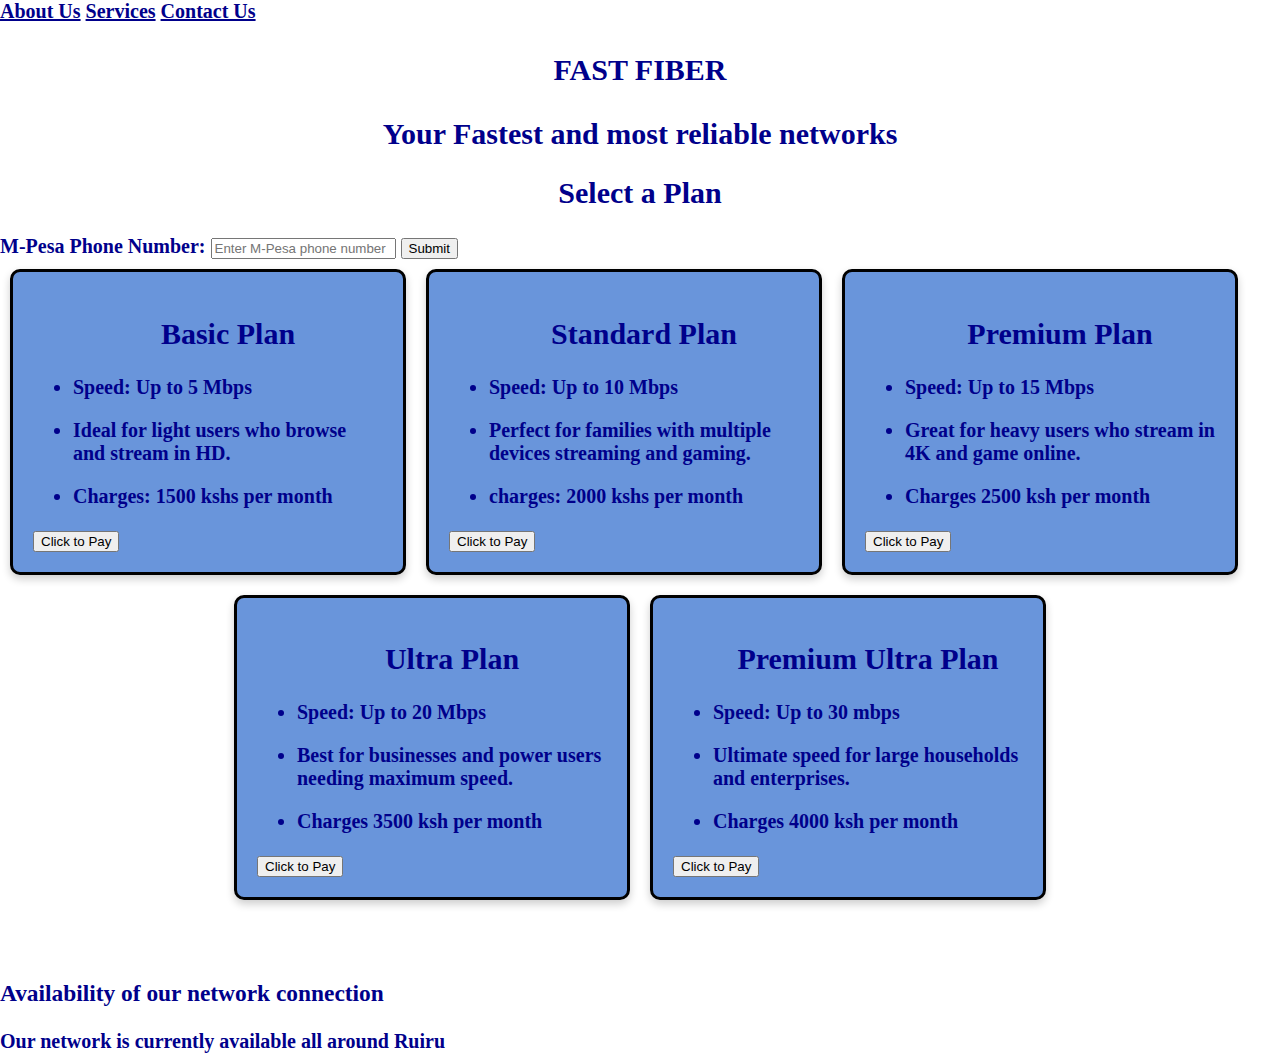
<file: index.html>
<!DOCTYPE html>
<html lang="en">
<head>
    <meta charset="UTF-8">
    <meta name="viewport" content="width=device-width, initial-scale=1.0">
    <title>fastfibres.com</title>
    <link rel="stylesheet" href="style.css">
<div style = "display:inline; margin-right: 15px;justify-content: center;color: darkred;">
<a href="about.html" style="color:darkblue">About Us</a>
<a href="services.html" style="color:darkblue">Services</a>
<a href="contact.html" style="color:darkblue">Contact Us</a>
</div>
<div class = "header">
        <p class ="header text">FAST FIBER</p>
        </div>
    <h2>Your Fastest and most reliable networks</h2>
</head>
<body>
  <h2>Select a Plan</h2>
  <form id="paymentForm">
    <label for="phone">M-Pesa Phone Number:</label>
  <input type="text" id="phone" placeholder="Enter M-Pesa phone number" />
  <button type="submit">Submit</button>
  </form>
 <script>
  let userPhone = "";

  document.getElementById("paymentForm").addEventListener("submit", function(e) {
    e.preventDefault();
    userPhone = document.getElementById("phone").value;
    alert("Phone number saved: " + userPhone);
  });

  async function payWithMpesa(amount) {
    if (!userPhone) {
      alert("Please enter your phone number first!");
      return;
    }
        let formattedPhone = userPhone.replace(/[\s-]/g, '');
    
    if (formattedPhone.startsWith('0')) {
        formattedPhone = '254' + formattedPhone.substring(1);
    } else if (formattedPhone.startsWith('+254')) {
        formattedPhone = formattedPhone.substring(1);
    } else if (!formattedPhone.startsWith('254')) {
        formattedPhone = '254' + formattedPhone;
    }

    const paymentData = {
      phone: userPhone,
      amount: amount
    };

    try {
      const response = await fetch("https://fastfiberswebsite.onrender.com/payments", {
        method: "POST",
        headers: {
          "Content-Type": "application/json"
        },
        body: JSON.stringify(paymentData)
      });

      const result = await response.json();
      
      if (response.ok) {
        alert("Payment initiated! Check your phone for M-Pesa prompt.");
        console.log("Payment response:", result);
      } else {
        alert("Payment failed: " + (result.detail || "Unknown error"));
      }
    } catch (error) {
      console.error("Error:", error);
      alert("Failed to send payment request: " + error.message);
    }
  }


  function loadMessage(message) {
   
    console.log(message);
  }
</script>
  

  <div class="box-container">
    <div id="basic" class="plan-details">
  
        <div class = "box">
          <ul>
        <h2>Basic Plan</h2>
        <li><p>Speed: Up to 5 Mbps</p></li>
        <li><p>Ideal for light users who browse and stream in HD.</p></li>
        <li><p>Charges: 1500 kshs per month</p></li>
        </ul>
        <button onclick="payWithMpesa(1500)">Click to Pay</button>
        
</div>
    </div>
    <div id="standard" class="plan-details">
     <div class = "box">
      <ul>
     <h2>Standard Plan</h2>
       <li> <p>Speed: Up to 10 Mbps</p></li>
        <li><p>Perfect for families with multiple devices streaming and gaming.</p></li>
        <li><p>charges: 2000 kshs per month</p></li>
          </ul>
          <button onclick="payWithMpesa(2000)">Click to Pay</button>
       </div>
        </div>
    <div id="premium" class="plan-details">
        <div class = "box">
          <ul>
        <h2>Premium Plan</h2>
        <li><p>Speed: Up to 15 Mbps</p></li>
        <li><p>Great for heavy users who stream in 4K and game online.</p></li>
        <li><p>Charges 2500 ksh per month </p></li>
        </ul>
        <button onclick="payWithMpesa(2500)">Click to Pay</button>
     </div>
    </div>
    </div>
    <div class="box-container center-row">
    <div id="ultra" class="plan-details">
        <div class = "box">
           <ul>
        <h2>Ultra Plan</h2>
        <li><p>Speed: Up to 20 Mbps</p></li>
        <li><p>Best for businesses and power users needing maximum speed.</p></li>
       <li><p>Charges 3500 ksh per month</p></li>
       </ul>
        <button onclick="payWithMpesa(3500)">Click to Pay</button>
        </div>
        </div>
    <div id="premium ultra" class="plan-details">
        <div class = "box">
         <ul>
        <h2>Premium Ultra Plan</h2>
        <li><p>Speed: Up to 30 mbps</p></li>
        <li><p>Ultimate speed for large households and enterprises.</p></li>
        <li><p>Charges 4000 ksh per month</p></li>
        </ul>
        <button onclick="payWithMpesa(4000)">Click to Pay</button>
          </div>
          </div>
      </div>
<br>
<br>
<strong><h3>Availability of our network connection</h3></strong>
<p>Our network is currently available all around Ruiru</p>
</body>
</html>
</file>
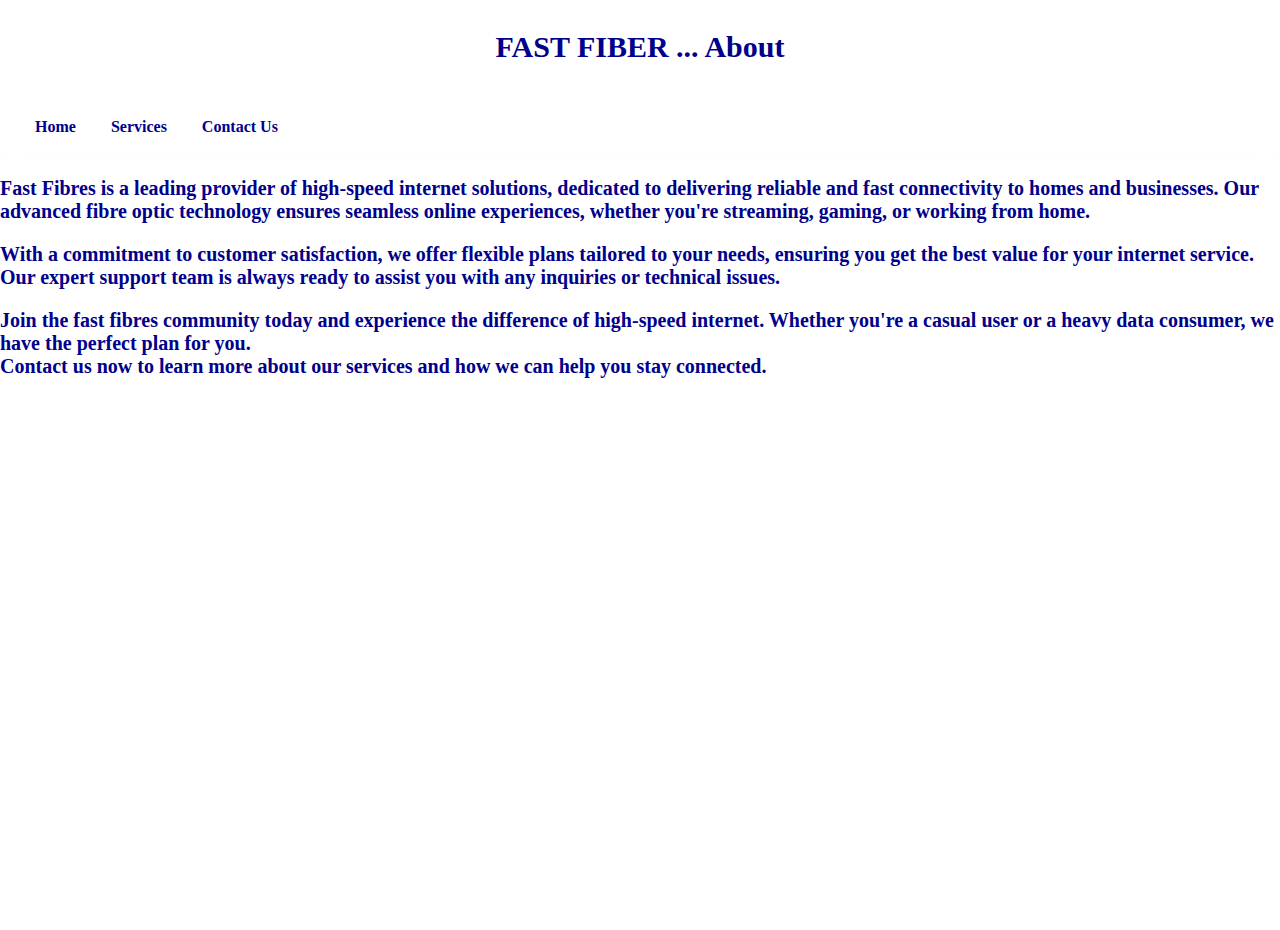
<file: about.html>
<!DOCTYPE html>
<html lang="en">
<head>
    <meta charset="UTF-8">
    <meta name="viewport" content="width=device-width, initial-scale=1.0">
    <title>About fastfibres</title>
    <link rel ="stylesheet" href="style.css">
      <div class = "header">
        <p class ="header text">FAST FIBER ... About</p>
        </div>
        <nav>
          
<div style = "display:inline; margin-right: 15px;justify-content: center;">
<a href="index.html" style="color :darkblue">Home</a>
<a href="services.html" style="color:darkblue">Services</a>
<a href="contact.html" style="color:darkblue">Contact Us</a>
</div>
</nav>
</head>

<body>
<p>Fast Fibres is a leading provider of high-speed internet solutions, dedicated to delivering reliable and fast connectivity to homes and businesses. Our advanced fibre optic technology ensures seamless online experiences, whether you're streaming, gaming, or working from home.</p>
<p>With a commitment to customer satisfaction, we offer flexible plans tailored to your needs, ensuring you get the best value for your internet service. Our expert support team is always ready to assist you with any inquiries or technical issues.</p>
<p>Join the fast fibres community today and experience the difference of high-speed internet. Whether you're a casual user or a heavy data consumer, we have the perfect plan for you.<br>
    Contact us now to learn more about our services and how we can help you stay connected.</p>

</body>
</html>
</file>
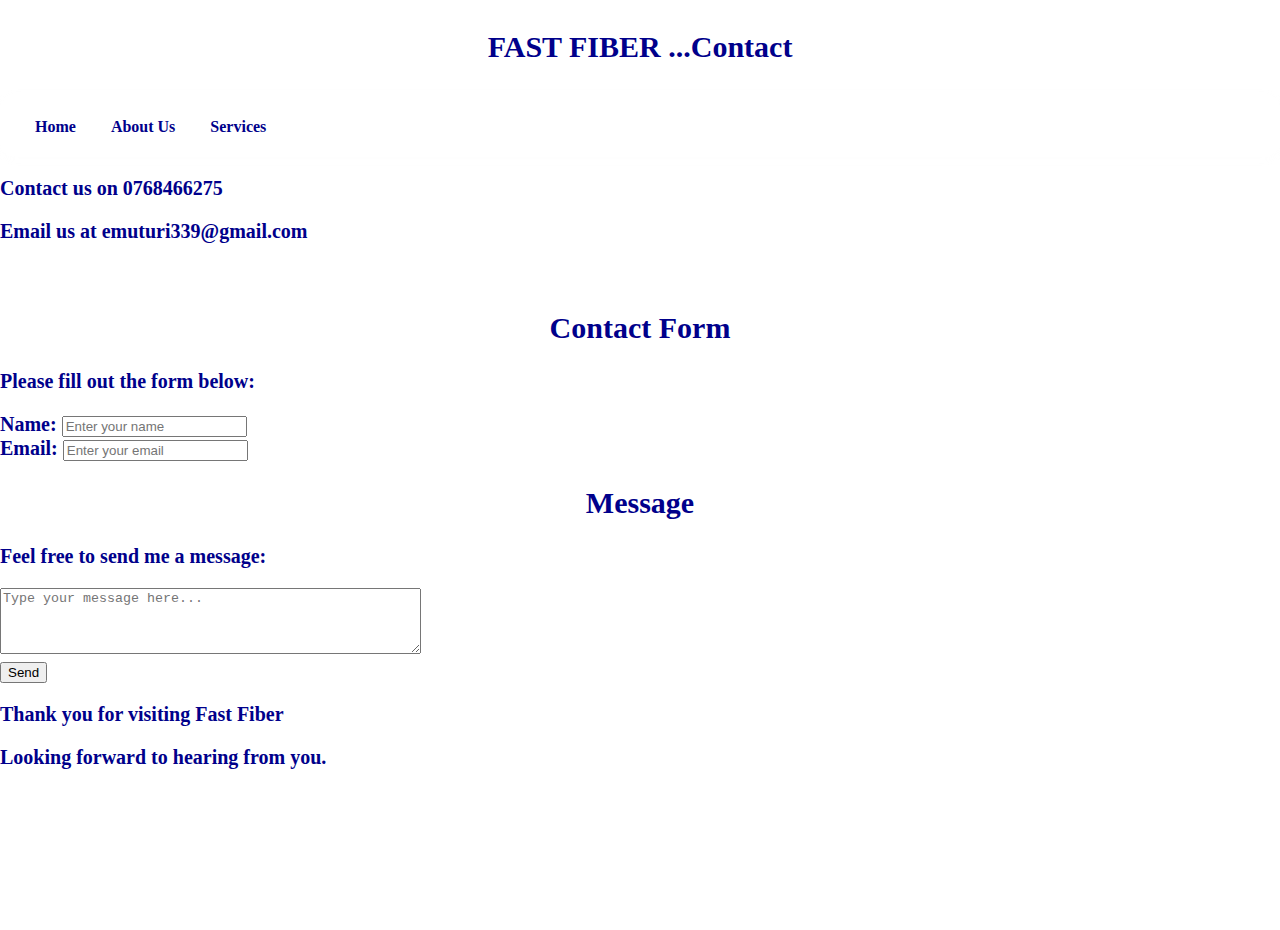
<file: contact.html>
<!DOCTYPE html>
<html lang="en">
<head>
    <meta charset="UTF-8">
    <meta name="viewport" content="width=device-width, initial-scale=1.0">
    <title>Document</title>
    <link rel="stylesheet" href="style.css">
      <div class = "header">
        <p class ="header text">FAST FIBER ...Contact</p>
        </div>
        <nav>
        
<div style = "display:inline; margin-right: 15px;justify-content: center;">
 <a href="index.html" style="color :darkblue">Home</a>
<a href="about.html" style="color:darkblue">About Us</a>
<a href="services.html" style="color:darkblue">Services</a>
</div>
</nav>
</head>
<body>
    <p>Contact us on 0768466275</p>
    <p>Email us at emuturi339@gmail.com</p>
    <br>
     <form action= https://formspree.io/f/movwprgj method ="POST">
            <h2>Contact Form</h2>
            <p>Please fill out the form below:</p>
            <label for="name">Name:</label>
            <input type="text" id="name" name="name" placeholder="Enter your name" required>
            <br>
            <label for="email">Email:</label>
        <input type="text" id="email" name="email" placeholder="Enter your email">
            <h2>Message</h2>
            <p>Feel free to send me a message:</p>
            <textarea id="message" name="message" rows="4" cols="50" placeholder="Type your message here..."></textarea>
            <br>
            <button type="submit">Send</button>
            <p>Thank you for visiting Fast Fiber</p>
            <p>Looking forward to hearing from you.</p>
    
</body>
</html>
</file>
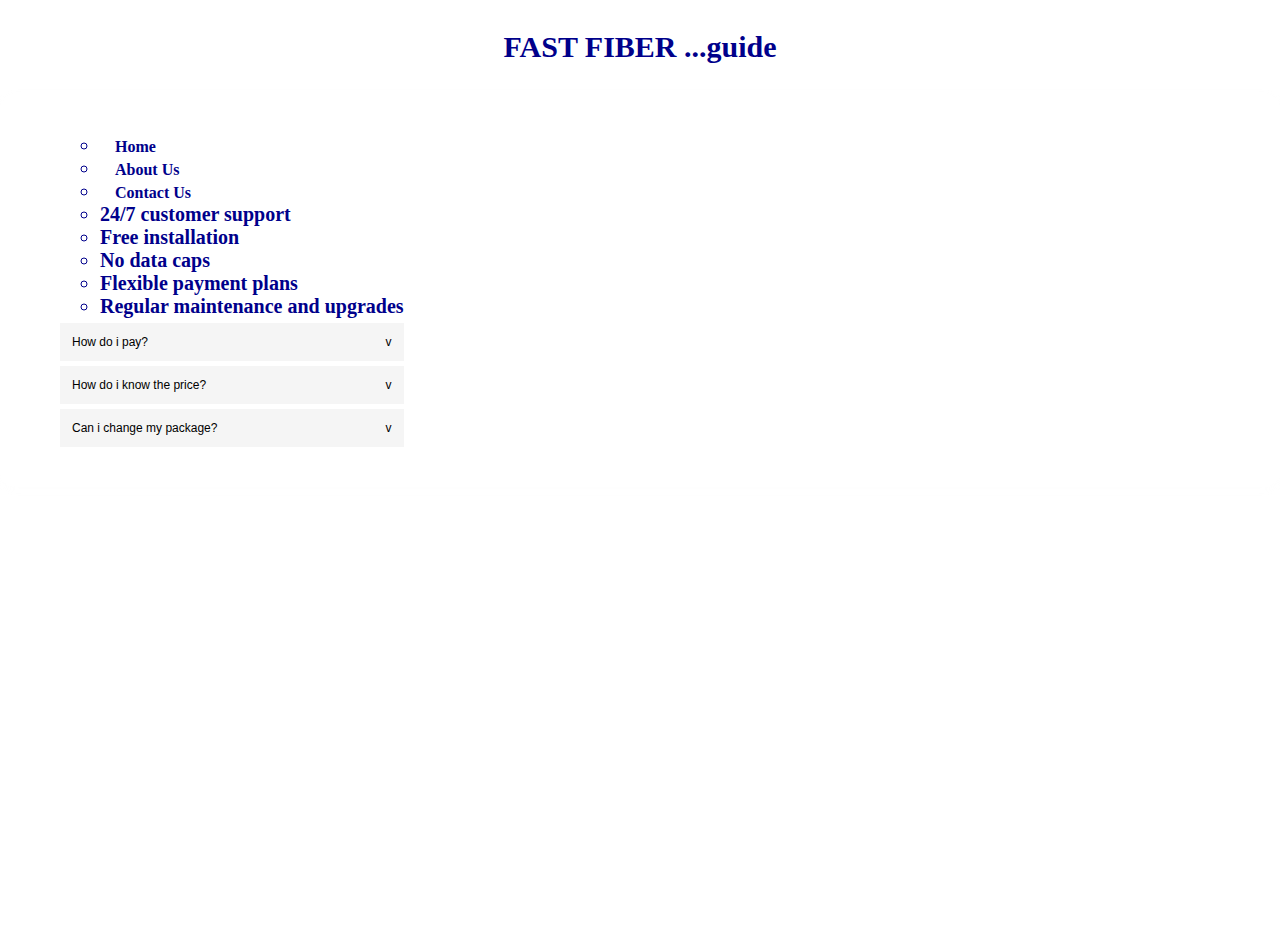
<file: services.html>
<!DOCTYPE html>
<html lang="en">
<head>
    <meta charset="UTF-8">
    <meta name="viewport" content="width=device-width, initial-scale=1.0">
    <title>Document</title>
    <link rel="stylesheet" href="style.css">
      <div class = "header">
        <p class ="header text">FAST FIBER ...guide</p>
        </div>
        <nav>
        <ul>
           <ul>
 <li><a href="index.html" style="color :darkblue">Home</a></li>
<li><a href="about.html" style="color:darkblue">About Us</a></li>
<li><a href="contact.html" style="color:darkblue">Contact Us</a></li>
</ul>

</head>
<body>
    <ul>
        <li>24/7 customer support</li>
        <li>Free installation</li>
        <li>No data caps</li>
        <li>Flexible payment plans</li>
        <li>Regular maintenance and upgrades</li>
    </ul>
<button class = "collapsible">
   How do i pay?
    <span class="arrow">v</span>
</button>
<div class="content">
    <p>You can pay through mobile money (M-Pesa, Airtel Money).<BR>
Once you press the subscribe button after choosing your preffered package.You will be directed to a payment portal where you can choose your preffered payment method.<BR>
    You will the be prompted for an amount and your mpesa pin</p>
    </p>
    </div>
   
  <button class ="collapsible">
   How do i know the price?
  <span class="arrow">v</span>
  </button>
  <div class="content">
    <p>The prices are listed on the packages on the homepage you just need to choose your preffered package</p>
</div>
  <button class ="collapsible">
   Can i change my package?
  <span class="arrow">v</span>
  </button>
  <div class="content">
    <p>Yes, incase you want to upgrade your internet speed you can subscribe to a different package after your current subscription is done.</p>

<script>
 const collapsibles = document.querySelectorAll(".collapsible");

  collapsibles.forEach(button => {
    button.addEventListener("click", () => {
      button.classList.toggle("active");

      let content = button.nextElementSibling;
      if (content.style.display === "block") {
        content.style.display = "none";
      } else {
        content.style.display = "block";
      }
    });
  });
</script>
</body>
</html>
</file>
<file: style.css>
html, body{
background-color: white;
  color: darkblue;
  font-family: times new roman;
  font-size: 20px;
  padding: 0;              
  margin: 0;  
  font-weight: bold;  
  height:100%;
  width:100%; 
  overflow-wrap: break-word;
  word-wrap: break-word;    
    }

.subscribe-button {
  display: inline-block;
  text-decoration: none;
  text-align: center;
 background-color: red;
  color: white;
  font-size: 1rem;
  padding: 14px 28px;
  border: none;
  border-radius: 50px;
  font-weight: bold;
  cursor: pointer;
  box-shadow: 0 8px 16px rgba(0, 0, 0, 0.2);
  transition: all 0.3s ease;
  animation: bounce 2s ease;
  display:flex;

 
}
.subscribed{
  background-color: grey;
  color: black
}
#subscribe-button:disabled{
  background-color: grey;
  color: black;
  cursor: not-allowed;
}
.mpesa-button {
  display: inline-block;
  text-decoration: none;
  text-align: center;
  background-color: rgb(95, 252, 95);
  color: white;
  font-size: 18px;
  padding: 14px 28px;
  border: none;
  border-radius: 50px;
  font-weight: bold;
  cursor: pointer;
  box-shadow: 0 8px 16px rgba(0, 0, 0, 0.2);
}
.AirtelMoney-button {
  display: inline-block;
  text-decoration: none;
  text-align: center;
  background-color: red;
  color: white;
  font-size: 18px;
  padding: 14px 28px;
  border: none;
  border-radius: 50px;
  font-weight: bold;
  cursor: pointer;
  box-shadow: 0 8px 16px rgba(0, 0, 0, 0.2);
}
nav{
      display: flex;
      justify-content: space-between;
      align-items: center;
      padding: 20px;
      border-radius: 16px;
      box-shadow: 0 2px 10px rgba(238, 227, 227, 0.05);
    
    }
 nav a{
      margin: 0 15px;
      text-decoration: none;
      color:black;
      font-weight: bold;
      font-size: medium;
    }
nav a:hover {
        color:red;
        font:underline;
}
    .header {
      text-align: center;
      font-size: 30px;
      font-weight: bolder;

    }
.h1 , h2 {
  text-align: center;
}


.header img{
      width: 200px;
      height: 200px;
      border-radius: 50%;
      object-fit: cover;
      margin-bottom: 10px;
    }
     .box-container {
    display: flex;
    flex-wrap: wrap;
 }
.box {
  margin: 10px;
    min-width: 250px;
    max-width: 350px;
    border: 3px solid black;
    border-radius: 10px;
    box-shadow: 0 4px 8px rgba(0, 0, 0, 0.2);
    padding: 20px;
    background: rgba(0, 74, 193, 0.587);
    transition: transform 0.3s, background-color 0.3s;
    }
    .box-container.center-row {
    justify-content: center;
    display: flex;
    }
    .box:hover {
      transform: translateY(-10px);
      background-color: rgba(92, 92, 229, 0.5);
    }
.bouncy-img {
  max-width: 100%;
  display: block;
  height:auto;
  border-radius:10px;
  object-fit:contain;
  animation: bounce 1.5s ease;
  margin: 10px;
}

@keyframes bounce {
  0%, 20%, 50%, 80%, 100% {
    transform: translateY(0);
  }
  40% {
    transform: translateY(-30px);
  }
  60% {
    transform: translateY(-15px);
  }
}
.collapsible {
      background:whitesmoke;
      cursor: pointer;
      padding: 12px;
      width: 100%;
      border: none;
      text-align: left;
      outline: none;
      font-size: 12px;
      display: flex;
      justify-content: space-between;
      align-items: center;
      margin-top: 5px;
    }
    
    .content {
      font-family: Cambria, Cochin, Georgia, Times, 'Times New Roman', serif;
      font-size: 16px;
      background-color: rgba(7, 7, 67, 0.457);
      padding: 2px;
      display: none;
      border: 1px solid #ddd;
      border-top: none;
    }

    .arrow {
      transition: transform 0.3s ease;
    }

    .arrow.rotate {
      transform: rotate(180deg);
    }
    @media (max-width: 768px) {
      .nav {
        flex-direction: column;
      }
    }
</file>
